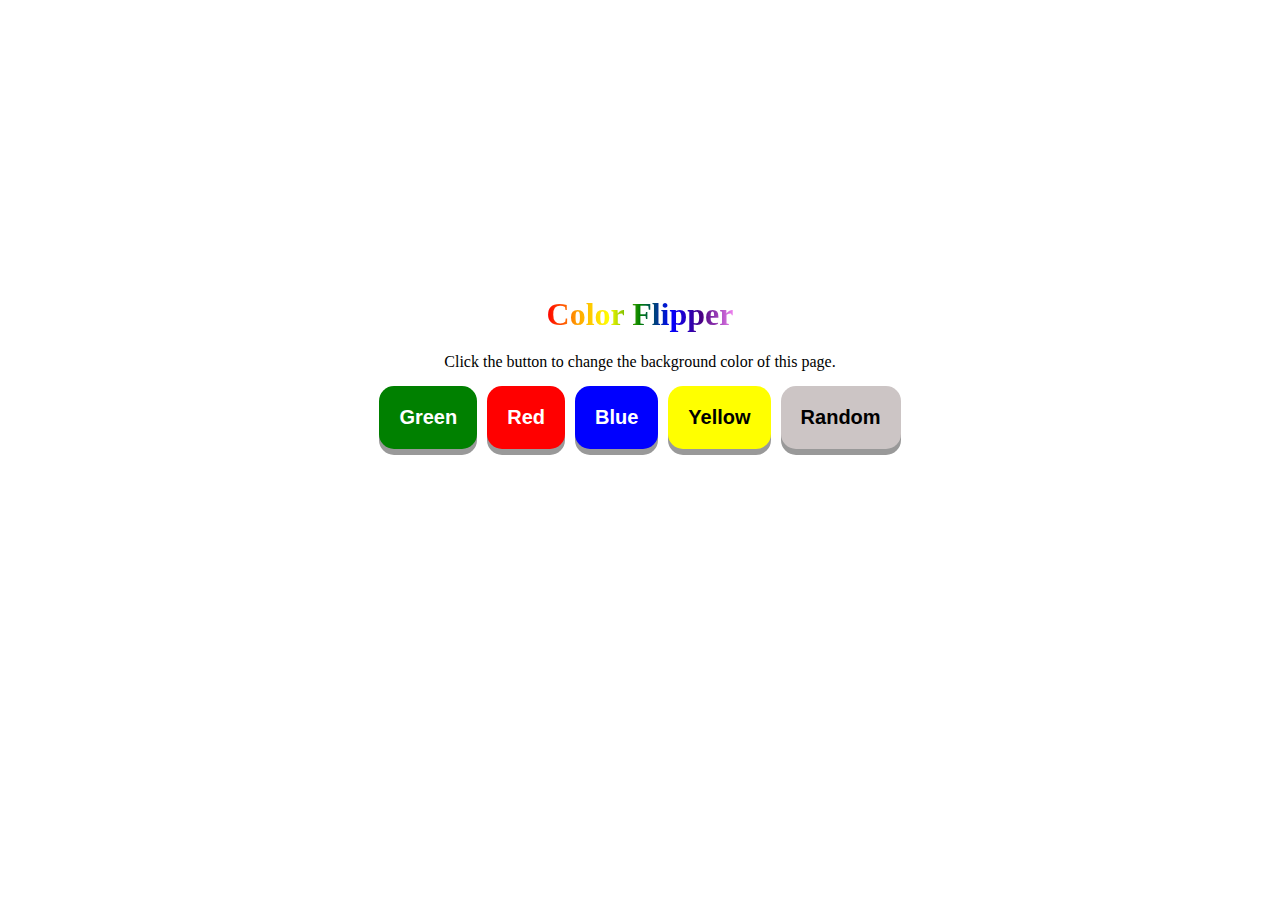
<file: Color_Flipper/index.html>
<!DOCTYPE html>
<html lang="en">
<head>
    <meta charset="UTF-8">
    <meta name="viewport" content="width=device-width, initial-scale=1.0">
    <link rel="stylesheet" href="styles.css">
    <script src="script.js" defer></script>
    <title>Project 1</title>
</head>
<body>
    <div class="container">
        <div class ="header">
            <h1>Color Flipper</h1>
        </div>
        <p>Click the button to change the background color of this page.</p>
        <div class="colorContainer">
            <button id="colorButton1">Green</button>
            <button id="colorButton2">Red</button>
            <button id="colorButton3">Blue</button>
            <button id="colorButton4">Yellow</button>
            <button id="colorButton5">Random</button>
        </div>
    </div>
</body>
</html>
</file>
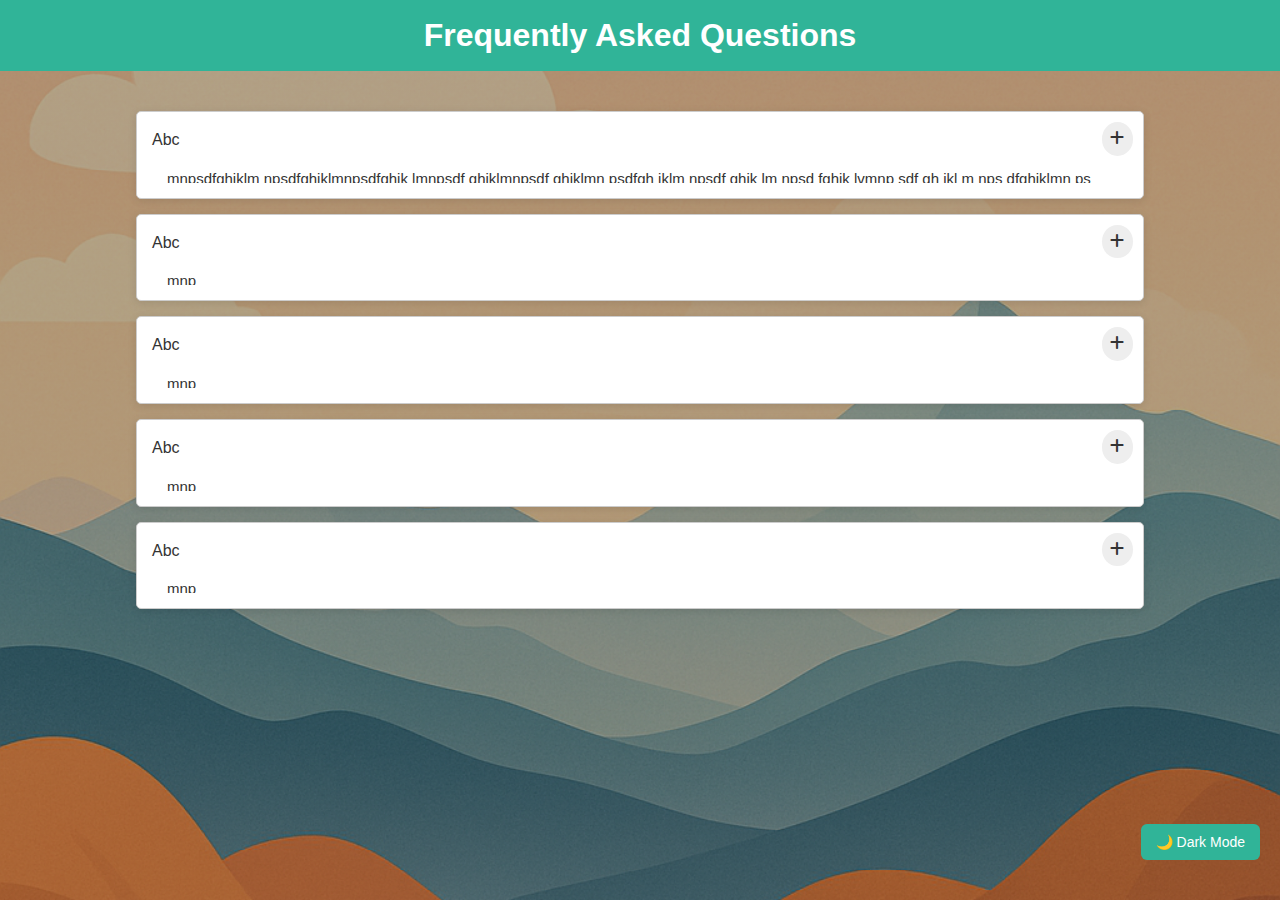
<file: FAQ/index.html>
<!DOCTYPE html>
<html lang="en">
<head>
    <meta charset="UTF-8">
    <meta name="viewport" content="width=device-width, initial-scale=1.0">
    <meta name="description" content="FAQ Page">
    <link rel="stylesheet" href="styles.css">
    <link rel="stylesheet" href="https://cdnjs.cloudflare.com/ajax/libs/font-awesome/6.5.0/css/all.min.css">
    <script src="script.js" defer></script>
    <title>FAQ</title>
    
</head>
<body>
    <header>
        <h1>Frequently Asked Questions</h1>
    </header>
    <button id="themeToggle">🌙 Dark Mode</button>
    <div class="faq-container">
        
    </div>
</body>
</html>
</file>
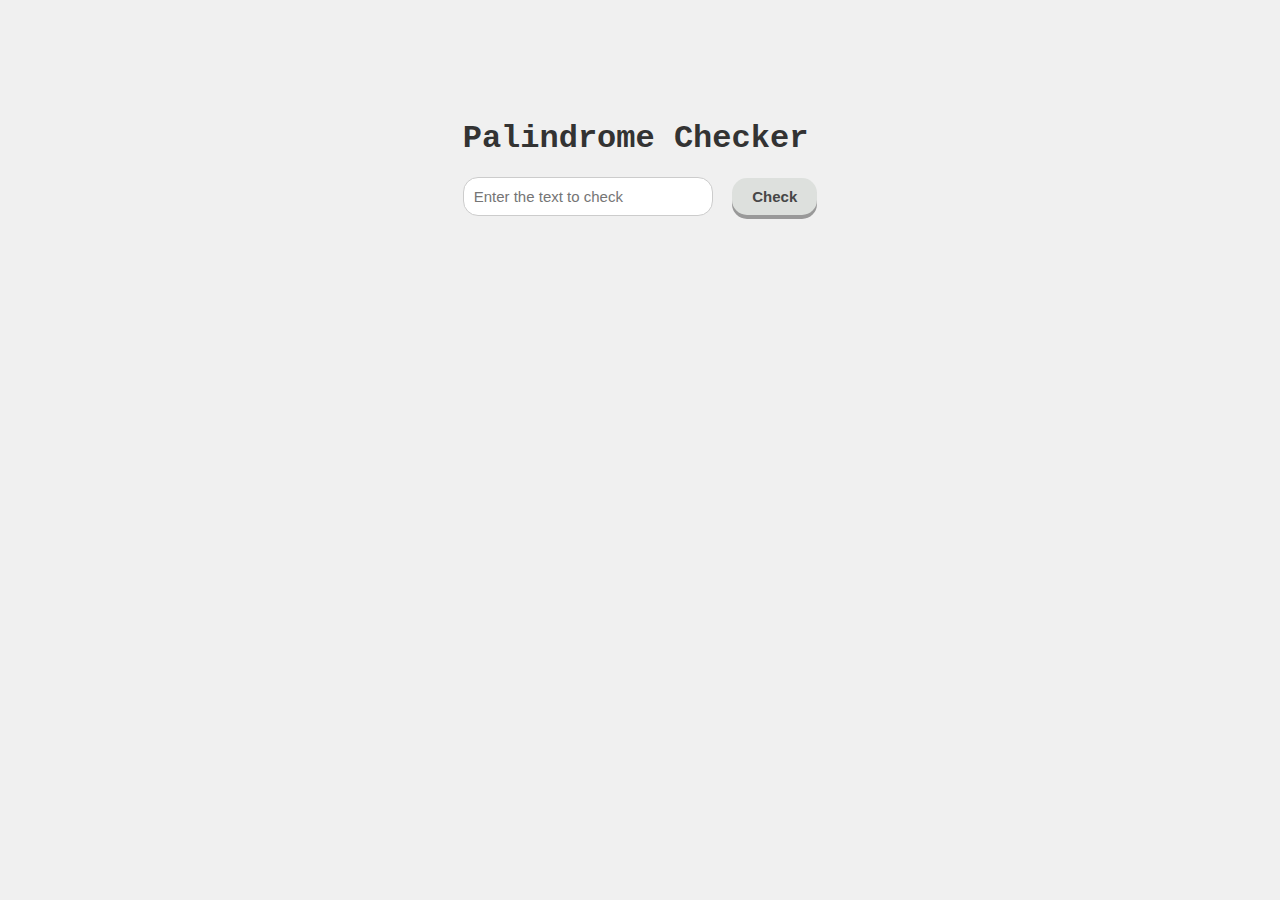
<file: Palindrome_Checker/index.html>
<!DOCTYPE html>
<html lang="en">
<head>
    <meta charset="UTF-8">
    <meta name="viewport" content="width=device-width, initial-scale=1.0">
    <link rel="stylesheet" href="styles.css">
    <script src="script.js" defer></script>
    <title>Palindrome Checker</title>
</head>
<body>
    <div class="container">
        <h1>Palindrome Checker</h1>
        <input type="text" id="textInput" placeholder="Enter the text to check">
        <button onclick="checkPalindrome()">Check</button>
        <div class="result" id="result"></div>
    </div>
</body>
</html>
</file>
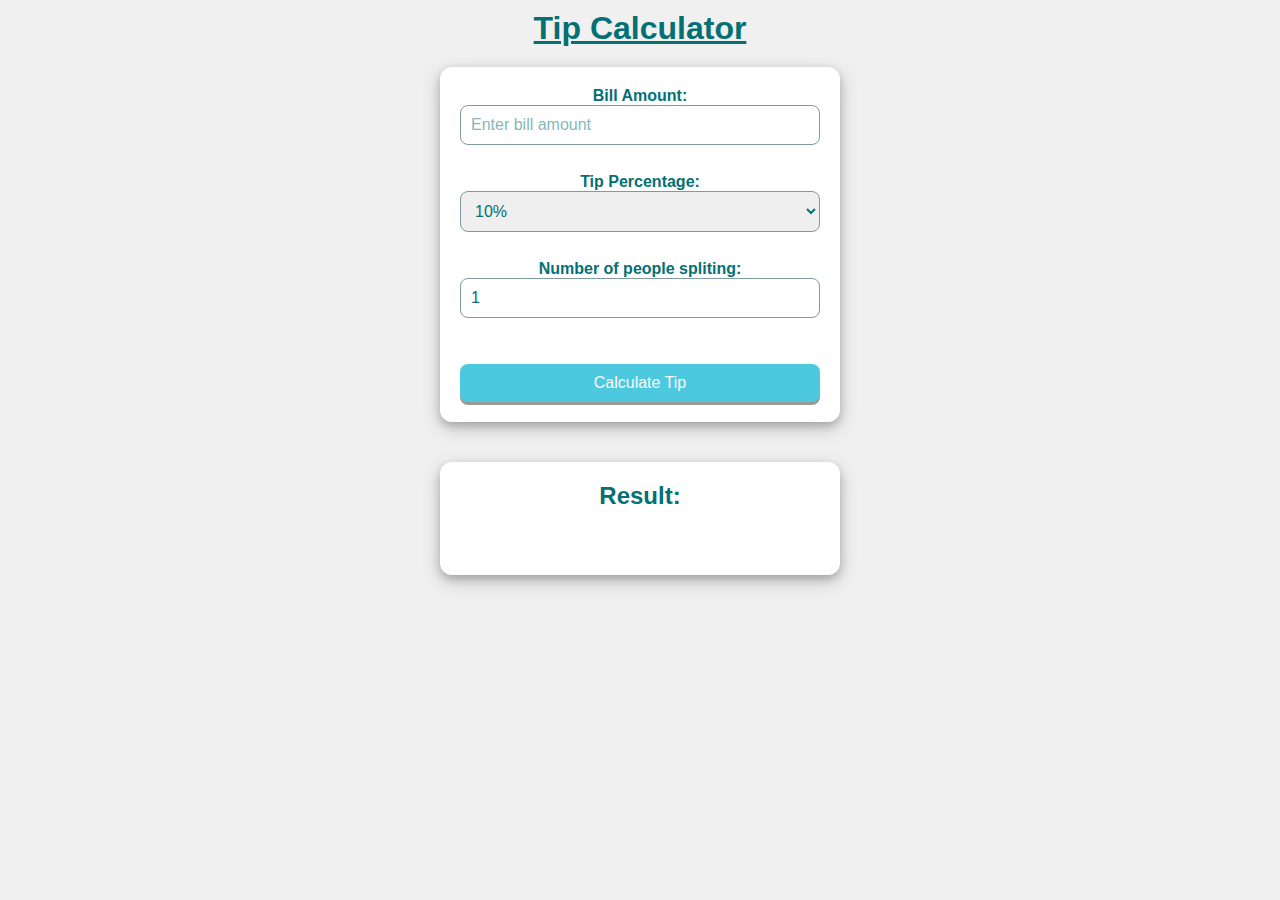
<file: Tip__Calculator/index.html>
<!DOCTYPE html>
<html lang="en">
<head>
    <meta charset="UTF-8">
    <meta name="viewport" content="width=device-width, initial-scale=1.0">
    <link rel="stylesheet" href="styles.css">
    <script src="script.js" defer></script>
    <title>Tip Calculator</title>
</head>
<body>
    <h1>Tip Calculator</h1>
    <form id="tipForm">
        <label for="billAmount">Bill Amount:</label>
        <input type="number" id="billAmount" placeholder="Enter bill amount" required>
        <br>
        <label for="tip">Tip Percentage:</label>
        <select id="tip" onchange="handleTipChange()">
            <option value=0.10>10%</option>
            <option value=0.15>15%</option>
            <option value=0.20>20%</option>
            <option value=0.25>25%</option>
            <option value=0.30>30%</option>
            <option value=0.40>40%</option>
            <option value=0.50>50%</option>
            <option value="custom">Custom</option>
        </select>
        <br>
        <!-- Hidden by default -->
        <div id="customTipContainer">
            <label for="customTip">Enter Custom Tip (e.g., 0.18 for 18%):</label>
            <input type="number" id="customTip" step="0.01" min="0" max="1" placeholder="0.18" />
            <br><br>
        </div>
        <label for="number">Number of people spliting:</label>
        <input type="number" id="split" placeholder="How many people are splitting the bills" value=1 min="1">
        <br><br>
        <button type="button" onclick="calculateTip()">Calculate Tip</button>
    </form>
    <div id="result">
        <h2>Result:</h2>
        <p id="tipAmount"></p>
        <p id="totalAmount"></p>
        <p id="amountPerPerson"> </p>
    </div>
</body>
</html>
</file>
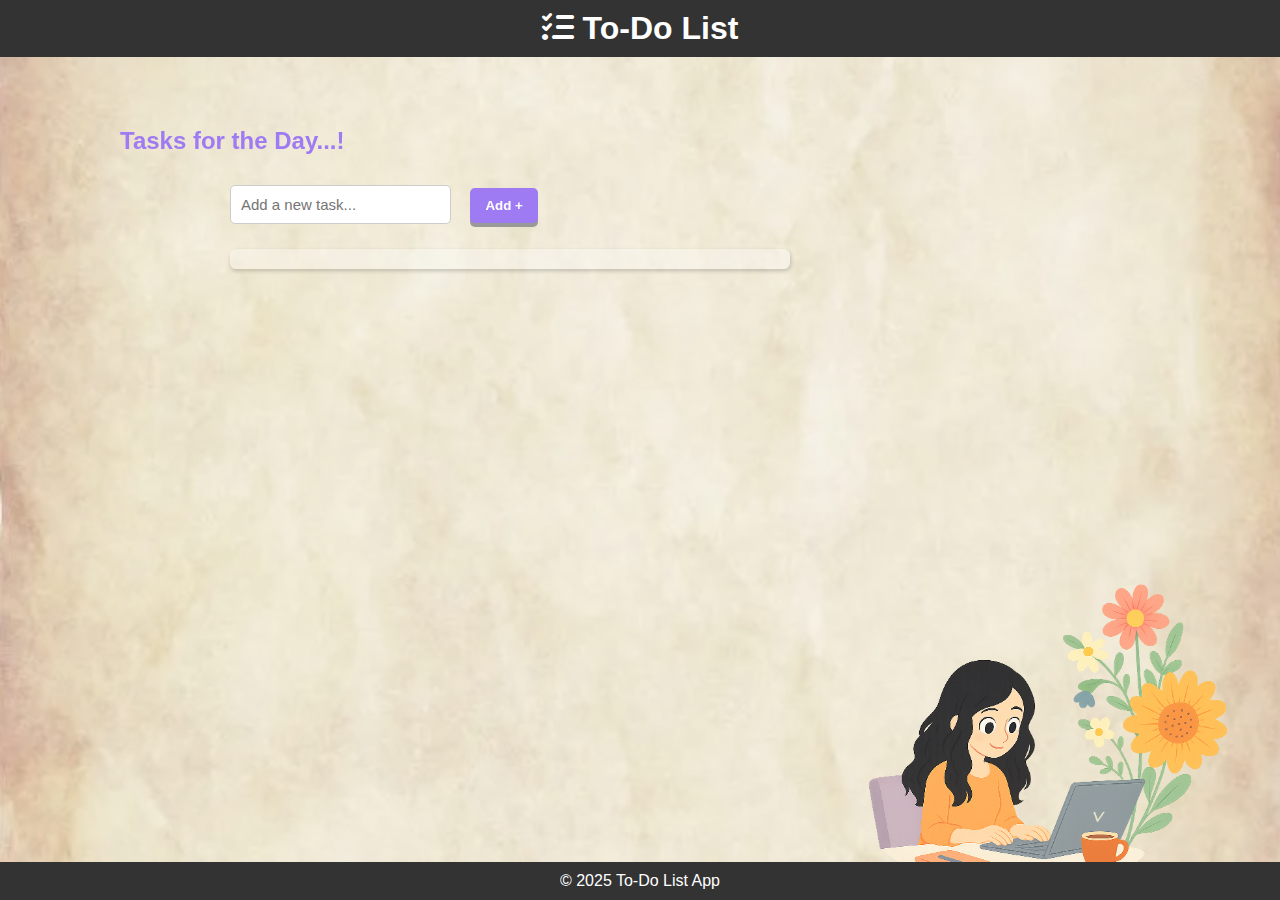
<file: To_do_list/index.html>
<!DOCTYPE html>
<html lang="en">
<head>
    <meta charset="UTF-8">
    <meta name="viewport" content="width=device-width, initial-scale=1.0">
    <title>To-Do List</title>
    <link rel="stylesheet" href="styles.css">
    <link rel="stylesheet" href="https://cdnjs.cloudflare.com/ajax/libs/font-awesome/6.5.0/css/all.min.css">

</head>
<body>
    <header>
        <h1><i class="fas fa-list-check"></i> To-Do List</h1>
    </header>
    <main>
        <h2>Tasks for the Day...!</h2>
        <section class="todo-app">
            <input type="text" id="new-task" placeholder="Add a new task..." />
            <button id="add-task" onclick="addfn()">Add +</button>
            <ul id="task-list">
                <!-- <li>
                    List Item 1
                    <button id ="delete-task" onclick="deletefn(this)"><i class="fas fa-trash"></i></button>
                </li> -->
            </ul>
        </section>
    </main>
    <footer>
        <p>&copy; 2025 To-Do List App</p>
    </footer>
    <script src="script.js"></script>
</body>
</html>
</file>
<file: Color_Flipper/styles.css>
*{
    margin: 0;
    padding: 0;
    box-sizing: border-box;
}
body{
    padding: 10px 20px;
    transition: background-color 0.5s ease;
}
.container{
    display: flex;
    flex-direction: column;
    align-items: center;
    justify-content: center;
    width: auto;
    height: 80vh;
    padding: 20px;
}

.header h1{
    margin: 20px 0;
    color: transparent;
    background: linear-gradient(to right, red, orange, yellow, green, blue, indigo, violet);
    -webkit-background-clip: text;
}

div.colorContainer{
    padding: 10px;
    display: flex;
    flex-direction: row;
    flex-wrap: wrap;
}
button{
    margin: 5px;
    padding: 20px;
    border-radius: 5px;
    border: none;
    cursor: pointer;
    font-size: 16px;
    font-weight: bold;
}
#colorButton1{
    background-color: green; 
    color: white;
    font-size: 20px;
    box-shadow: 0 6px #999;
    border-radius: 15px;
}
#colorButton1:active{
    background-color: rgb(15, 148, 15);
    box-shadow: 0 5px #666;
    transform: translateY(2px);
    border-radius: 18px;
}
#colorButton2{
    background-color: red; 
    color: white;
    font-size: 20px;
    box-shadow: 0 6px #999;
    border-radius: 15px;
}
#colorButton2:active{
    background-color: rgb(230, 18, 18);
    box-shadow: 0 5px #666;
    transform: translateY(2px);

}
#colorButton3{
    background-color: blue; 
    color: white;
    font-size: 20px;
    box-shadow: 0 6px #999;
    border-radius: 15px;
}
#colorButton3:active{
    background-color: rgb(65, 65, 248);
    box-shadow: 0 5px #666;
    transform: translateY(2px);
}
#colorButton4{
    background-color: yellow; 
    color: black;
    font-size: 20px;
    box-shadow: 0 6px #999;
    border-radius: 15px;
}
#colorButton4:active{
    background-color: rgb(236, 236, 26);
    box-shadow: 0 5px #666;
    transform: translateY(2px);
}

#colorButton5{
    background-color: rgb(204, 197, 197); 
    color: black;
    font-size: 20px;   
    box-shadow: 0 6px #999;
    border-radius: 15px;
}
#colorButton5:active{
    background-color: rgb(236, 226, 226);
    box-shadow: 0 5px #666;
    transform: translateY(2px);
}
</file>
<file: FAQ/styles.css>
*{
    margin: 0;
    padding: 0;
    box-sizing: border-box;
}
body{
    font-family: 'Poppins', sans-serif;
    background-color: #f0f0f0;
    color: #333;
    line-height: 1.6;
    font-size: 16px;
    padding: 10px;
    background: 
    linear-gradient(rgba(0, 0, 0, 0.3), rgba(0, 0, 0, 0.3)), 
    url('clouds.png');
    background-size: cover;
    background-position: center;
    background-attachment: fixed;
}
header{
    background-color: #30b498;
    color: white;
    padding: 10px 0;
    text-align: center;
    margin: -10px -10px 40px -10px;
}
.question{
    background-color: #fff;
    border: 1px solid #ccc;
    border-radius: 5px;
    margin: 15px auto;
    padding: 15px;
    width: 80%;
    cursor: pointer;
    position: relative;
    box-shadow: 0 2px 8px rgba(0,0,0,0.1);
    transition: box-shadow 0.3s ease, transform 0.2s ease, background-color 0.3s ease;
}
.question:hover{
    box-shadow: 0 4px 12px rgba(0,0,0,0.15);
    transform: scale(1.01);
}
/* .question:active{
    background-color: #ccc;
} */
.question:focus{
    outline: none;
    box-shadow: 0 0 5px rgba(0, 0, 0, 0.2);
}
/* .answer{
    margin-top: 10px;
    display: none;
    background-color: #f9f9f9;
    padding: 10px;
    border-top: 1px solid #ddd;
    word-wrap: break-word;    
    overflow-wrap: break-word;
} */

.hidden{
    display: none;
}
.show{
    display: block;
}
.btn1 {
    position: absolute;
    top: 10px;
    right: 10px;
    cursor: pointer;
    user-select: none;
    display: inline;
    background-color: #eee;
    padding: 4px 8px;
    border-radius: 50%;
    font-size: 16px;
}

.btn2{
    position: absolute;
    top: 10px;
    right: 10px;
    cursor: pointer;
    user-select: none;
    display: none;
    background-color: #eee;
    padding: 4px 8px;
    border-radius: 50%;
    font-size: 16px;
}
.question.show .btn1 { 
    display: none; 
}
.question.show .btn2 { 
    display: inline; 
}
.btn1 i, .btn2 i {
    transition: transform 0.3s ease;
}
  
.question.show .btn2 i {
    transform: rotate(180deg);
}
.answer {
    max-height: 0;
    padding: 15px;
    font-size: 15px;
    line-height: 1.5;
    overflow: hidden;
    transition: max-height 0.3s ease;
  }
  .question.show .answer {
    max-height: 500px; 
    overflow: auto;
    transition: max-height 0.3s ease;
}

#themeToggle {
    position: fixed;
    bottom: 40px;
    right: 20px;
    padding: 10px 15px;
    border: none;
    background-color: #30b498;
    color: white;
    border-radius: 6px;
    cursor: pointer;
    font-size: 14px;
    z-index: 999;
    transition: background-color 0.3s ease;
}
  
body.dark {
    background-color: #121212;
    color: #f0f0f0;
}
  
body.dark .question {
    background-color: #1e1e1e;
    border-color: #333;
}
  
body.dark .answer {
    background-color: #2a2a2a;
    border-color: #444;
}
  
body.dark #themeToggle {
    background-color: #444;
    color: #f0f0f0;
}
body.dark header {
    background-color: #2b2a2a;
    color: #f0f0f0;
}
body.dark .btn1,
body.dark .btn2 {
  background-color: #333;
  color: #f0f0f0;
  border: 1px solid #555;
  box-shadow: 0 1px 3px rgba(0,0,0,0.3);
  font-size: 11px;
}
</file>
<file: Palindrome_Checker/styles.css>
*{
    margin: 0;
    padding: 0;
    box-sizing: border-box;
}
body{
    font-family: 'Courier New', Courier, monospace;
    background-color: #f0f0f0;
    display: flex;
    justify-content: center;	
    color: #333;
    padding: 20px;
    margin-top: 100px;
}
h1{
    margin-bottom: 20px;
}
input[type="text"]{
    width: 250px;
    padding: 10px;
    border: 1px solid #ccc;
    border-radius: 15px;
    font-size: 15px;
}
input[type="text"]:focus{
    border-color: #007BFF;
    outline: none;
    box-shadow: 2px 2px 8px rgba(0, 123, 255, 0.5);
}
button{
    padding: 10px 20px;
    background-color: #dde0dd;
    color: rgb(71, 71, 71);
    border: none;
    border-radius: 15px;
    cursor: pointer;
    font-size: 15px;
    margin-left: 10px;
    box-shadow: 0 4px #999;
    font-weight: bold;
}
button:active{
    background-color: #e7e9eb;
    box-shadow: 0 5px #666;
    transform: translateY(2px);
}
</file>
<file: Tip__Calculator/styles.css>
*{
    margin: 0;
    padding: 0;
    box-sizing: border-box;
}
body{
    font-family: 'Poppins', sans-serif;
    background-color: #f0f0f0;
    display: flex;
    flex-direction: column;
    align-items: center;
    height: 100vh;
}
body h1{
    color: #047074;
    margin-top: 10px;
    margin-bottom: 20px;
    text-decoration: underline;
}
#tipForm, #result{
    background-color: #fff;
    padding: 20px;
    border-radius: 12px;
    box-shadow: 0 4px 8px 0 rgba(0, 0, 0, 0.2), 0 6px 20px 0 rgba(0, 0, 0, 0.19);
    text-align: center;
    width: 400px;
    display: flex;
    flex-direction: column;
    font-size: 16px;
    font-weight: 550;
    color: #047074;
    margin-bottom: 40px;
    transition: all 0.3s ease-in-out;
}
input{
    padding: 10px;
    margin-bottom: 10px;
    border: 1px solid #809aa1;
    border-radius: 8px;
    font-size: 16px;
    color: #047074;
}
input:focus{
    border-color: #67def3;
    outline: none;
}
input::placeholder {
    color: #047074;
    opacity: 0.5;
}

select{
    padding: 10px;
    margin-bottom: 10px;
    border: 1px solid #809aa1;
    border-radius: 8px;
    font-size: 16px;
    color: #047074;
}
select:focus{
    border-color: #65dbf0;
    outline: none;
}
#customTipContainer{
    display: none;
}
button{
    padding: 10px;
    background-color: #4dc9df;
    color: rgb(250, 250, 250);
    border: none;
    border-radius: 8px;
    font-size: 16px;
    cursor: pointer;
    box-shadow: 0 3px #999;
}
/* button:hover{
    background-color: #62beda;
} */
button:active{
    background-color: #3bb8e0;
    box-shadow: 0 2px #666;
    transform: translateY(1px);
}


#result p{
    text-align: start;
    margin-top: 15px;
}
</file>
<file: To_do_list/styles.css>
*{
    margin: 0;
    padding: 0;
    box-sizing: border-box;
}
body{
    font-family: Arial, sans-serif;
    color: #333;
    position: relative;
    z-index: 0;
}
body::before {
    content: '';
    position: fixed;
    top: 0;
    left: 0;
    width: 100%;
    height: 100%;
    background: url('Images/paper.jpg') no-repeat center;
    background-size: cover;
    opacity: 0.5; 
    z-index: -2;
    pointer-events: none;
  }
  
body::after {
    content: '';
    position: fixed;
    bottom: 0;
    right: 0;
    width: 500px;
    height: 500px;
    background: url('Images/girl2.png') no-repeat bottom right;
    background-size: contain;
    z-index: -1;
    pointer-events: none;
}

header{
    background-color: #333;
    color: white;
    padding: 10px 0;
    text-align: center;
}

main{
    display: flex;
    flex-direction: column;
    position: relative;
    top: 50px;
    left: 200px;
    padding: 10px;
}
main > h2{
    position: relative;
    left: -100px;
    padding: 10px;
    color: #9e7af3;
}

.todo-app{
    padding: 20px;
    width: 100%;
    max-width: 600px;
}

input[type="text"]{
    padding: 10px;
    margin-bottom: 25px;
    border: 1px solid #ccc;
    border-radius: 5px;
    font-size: 15px;
    margin-right: 15px;;
}
input[type="text"]:focus{
    border-color: #ac76f3;
    outline: none;
    box-shadow: 0 0 5px rgba(162, 102, 240, 0.5);
}
button#add-task{
    padding: 10px 15px;
    background-color: #9e7af3;
    color: white;
    border: none;
    border-radius: 5px;
    cursor: pointer;
    box-shadow: 0 4px #999;
    font-weight: bold;
}
#add-task:hover, #delete-task:hover{
    background-color: #be7beb;
}
button:active{
    box-shadow: 0 2px #666;
    transform: translateY(2px);
}
.delete-task{
    background-color: #9e7af3;
    color: white;
    border: none;
    border-radius: 5px;
    cursor: pointer;
    padding: 3px 8px;
    margin-left: 10px;
}
#task-list{
    list-style-type: none;
    margin: 0;
    background-color: rgba(255, 255, 255, 0.3); 
    border-radius: 6px;
    padding: 10px;
    box-shadow: 1px 2px 4px rgba(0,0,0,0.2);
    width:auto;
}
#task-list li{
    color: #4b2e83;
    padding: 10px;
}
#task-list li::before {
    content: '🌸';
    margin-right: 10px;
}

footer{
    background-color: #333;
    color: white;
    text-align: center;
    padding: 10px 0;
    position: fixed;
    bottom: 0;
    width: 100%;
}
</file>
